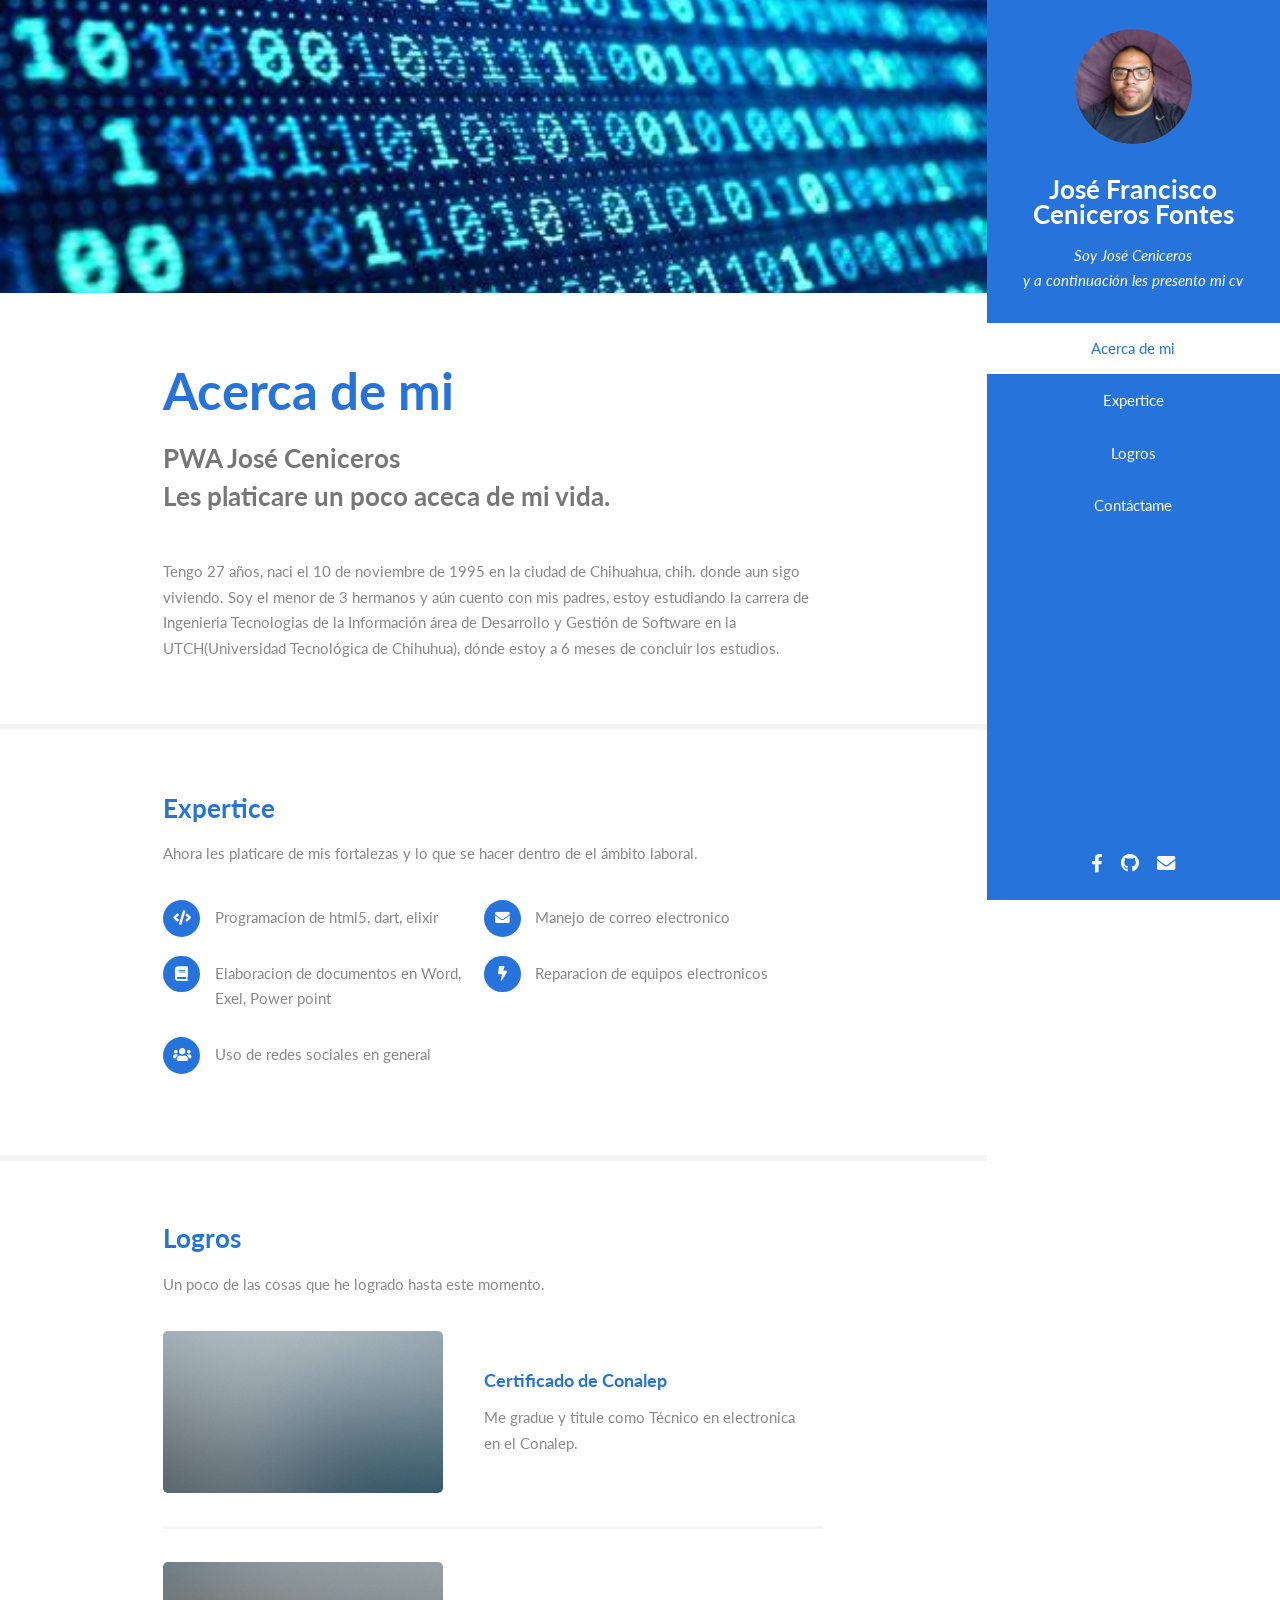
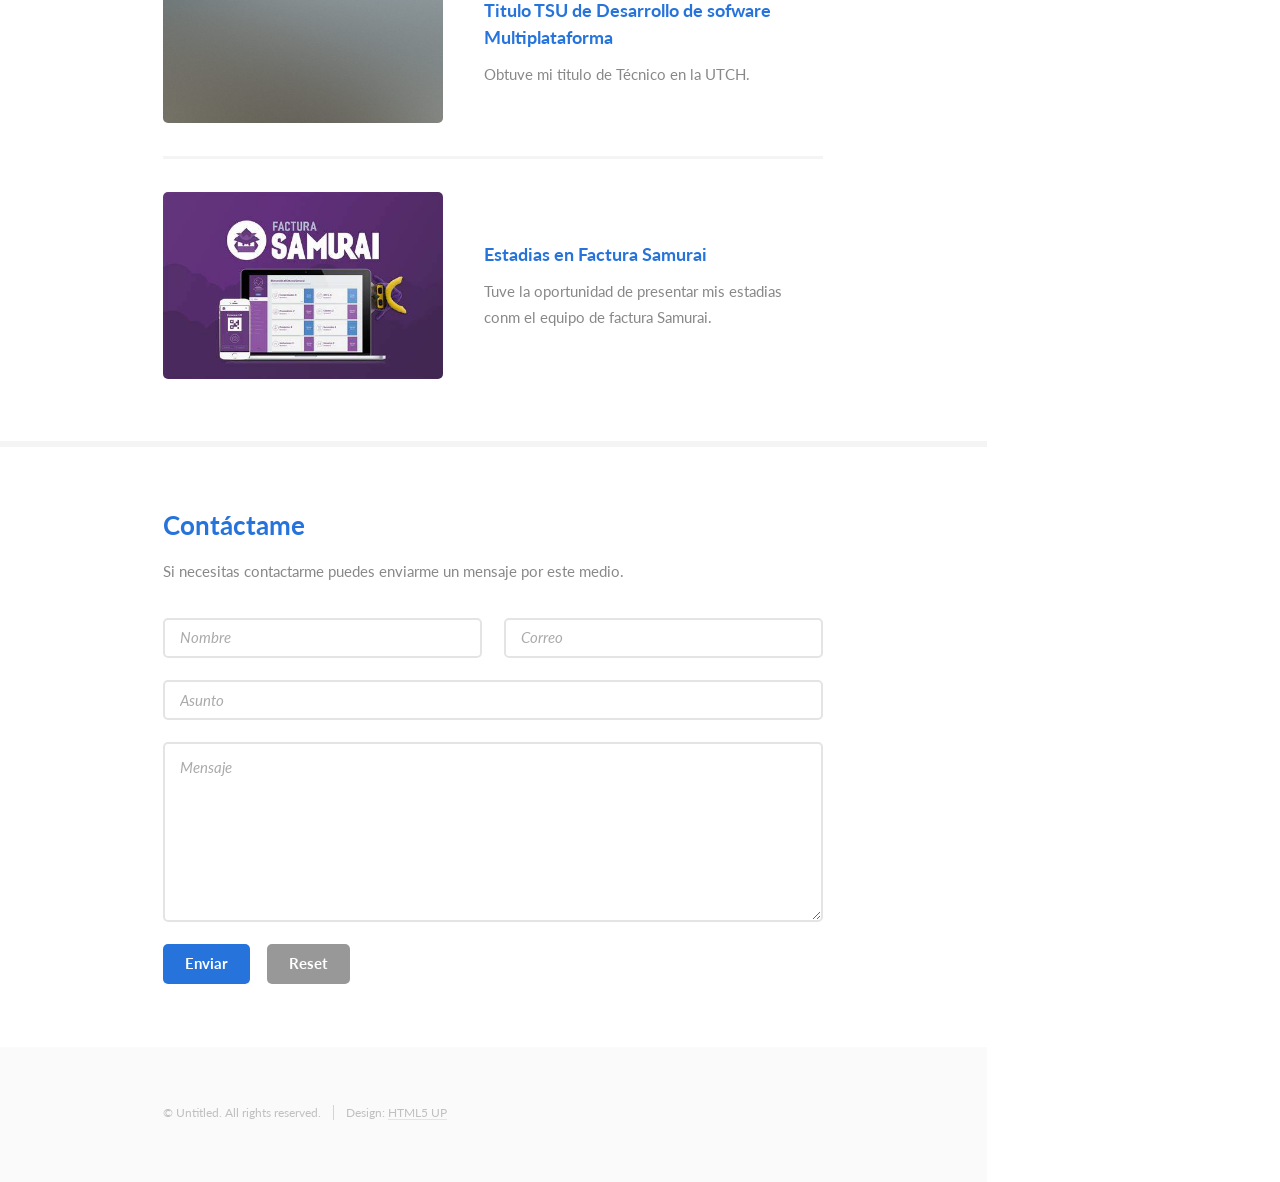
<file: index.html>
<!DOCTYPE html>
<html lang="en-MX">

<head>
    <!--Codificación de caracteres-->
    <meta charset="UTF-8">
    <meta http-equiv="X-UA-Compatible" content="IE=edge">
    <!--Viewport Responsive-->
    <meta name="viewport" content="width=device-width, initial-scale=1.0 maximum-scale=1.0">
    <!--Icono de la web-->
    <link rel="shortcut icon" type="image/png" href="img/icon-72x72.png">
    <!--Optimización para movil-->
    <meta name="MobileOptimized" content="width">
    <!--Para que sepa que es una PWA-->
    <meta name="HandheldFriendly" content="true" />
    <!--Configuración General PWA-->
    <link rel="manifest" href="manifest.json" />

    
	<meta charset="utf-8" />
	<meta name="viewport" content="width=device-width, initial-scale=1, user-scalable=no" />
	<link rel="stylesheet" href="assets/css/main.css" />
    <title>CV</title>
</head>

<body>
    <script src="main.js"></script>

    <body class="is-preload">

		<!-- Header -->
			<section id="header">
				<header>
					<span class="image avatar"><img src="images/avatar.jpeg" alt="" /></span>
					<h1 id="logo"><a href="#">José Francisco Ceniceros Fontes</a></h1>
					<p>Soy José Ceniceros<br />
					y a continuación les presento mi cv</p>
				</header>
				<nav id="nav">
					<ul>
						<li><a href="#one" class="active">Acerca de mi</a></li>
						<li><a href="#two">Expertice</a></li>
						<li><a href="#three">Logros</a></li>
						<li><a href="#four">Contáctame</a></li>
					</ul>
				</nav>
				<footer>
					<ul class="icons">
						<li><a href="https://www.facebook.com/pepe.ceniceros.9" class="icon brands fa-facebook-f"><span class="label">Facebook</span></a></li>
						<li><a href="https://github.com/PPSiX6" class="icon brands fa-github"><span class="label">Github</span></a></li>
						<li><a href="pepe.ceniceros@gmail.com" class="icon solid fa-envelope"><span class="label">Email</span></a></li>
					</ul>
				</footer>
			</section>

		<!-- Wrapper -->
			<div id="wrapper">

				<!-- Main -->
					<div id="main">

						<!-- One -->
							<section id="one">
								<div class="image main" data-position="center">
									<img src="images/banner.jpg" alt="" />
								</div>
								<div class="container">
									<header class="major">
										<h2>Acerca de mi</h2>
										<p>PWA José Ceniceros<br />
										Les platicare un poco aceca de mi vida.</p>
									</header>
									<p>Tengo 27 años, naci el 10 de noviembre de 1995 en la ciudad de Chihuahua, chih. donde aun sigo viviendo. 
                                    Soy el menor de 3 hermanos y aún cuento con mis padres, estoy estudiando la carrera de Ingenieria Tecnologias de la Información área de Desarrollo y Gestión de Software en la UTCH(Universidad Tecnológica de Chihuhua), dónde estoy a 6 meses de concluir los estudios.</p>
								</div>
							</section>

						<!-- Two -->
							<section id="two">
								<div class="container">
									<h3>Expertice</h3>
									<p>Ahora les platicare de mis fortalezas y lo que se hacer dentro de el ámbito laboral.</p>
									<ul class="feature-icons">
										<li class="icon solid fa-code">Programacion de html5, dart, elixir</li>
										<li class="icon solid fa-envelope">Manejo de correo electronico</li>
										<li class="icon solid fa-book">Elaboracion de documentos en Word, Exel, Power point</li>
										<li class="icon solid fa-bolt">Reparacion de equipos electronicos</li>
										<li class="icon solid fa-users">Uso de redes sociales en general</li>
									</ul>
								</div>
							</section>

						<!-- Three -->
							<section id="three">
								<div class="container">
									<h3>Logros</h3>
									<p>Un poco de las cosas que he logrado hasta este momento.</p>
									<div class="features">
										<article>
											<a href="#" class="image"><img src="images/pic01.jpg" alt="" /></a>
											<div class="inner">
												<h4>Certificado de Conalep</h4>
												<p>Me gradue y titule como Técnico en electronica en el Conalep.</p>
											</div>
										</article>
										<article>
											<a href="#" class="image"><img src="images/pic02.jpg" alt="" /></a>
											<div class="inner">
												<h4>Titulo TSU de Desarrollo de sofware Multiplataforma</h4>
												<p>Obtuve mi titulo de Técnico en la UTCH.</p>
											</div>
										</article>
										<article>
											<a href="#" class="image"><img src="images/pic03.jpg" alt="" /></a>
											<div class="inner">
												<h4>Estadias en Factura Samurai</h4>
												<p>Tuve la oportunidad de presentar mis estadias conm el equipo de factura Samurai.</p>
											</div>
										</article>
									</div>
								</div>
							</section>

						<!-- Four -->
							<section id="four">
								<div class="container">
									<h3>Contáctame</h3>
									<p>Si necesitas contactarme puedes enviarme un mensaje por este medio.</p>
									<form method="post" action="#">
										<div class="row gtr-uniform">
											<div class="col-6 col-12-xsmall"><input type="text" name="name" id="name" placeholder="Nombre" /></div>
											<div class="col-6 col-12-xsmall"><input type="email" name="email" id="email" placeholder="Correo" /></div>
											<div class="col-12"><input type="text" name="subject" id="subject" placeholder="Asunto" /></div>
											<div class="col-12"><textarea name="message" id="message" placeholder="Mensaje" rows="6"></textarea></div>
											<div class="col-12">
												<ul class="actions">
													<li><input type="submit" class="primary" value="Enviar" /></li>
													<li><input type="reset" value="Reset" /></li>
												</ul>
											</div>
										</div>
									</form>
								</div>
							</section>
                    </div>
                    <!-- Footer -->
					<section id="footer">
						<div class="container">
							<ul class="copyright">
								<li>&copy; Untitled. All rights reserved.</li><li>Design: <a href="http://html5up.net">HTML5 UP</a></li>
							</ul>
						</div>
					</section>

			</div>

		<!-- Scripts -->
			<script src="assets/js/jquery.min.js"></script>
			<script src="assets/js/jquery.scrollex.min.js"></script>
			<script src="assets/js/jquery.scrolly.min.js"></script>
			<script src="assets/js/browser.min.js"></script>
			<script src="assets/js/breakpoints.min.js"></script>
			<script src="assets/js/util.js"></script>
			<script src="assets/js/main.js"></script>



</body>

</html>
</file>
<file: assets/css/main.css>
@import url("fontawesome-all.min.css");
@import url("https://fonts.googleapis.com/css?family=Lato:400,400italic,700,700italic|Source+Code+Pro:400");

/*
	Read Only by HTML5 UP
	html5up.net | @ajlkn
	Free for personal and commercial use under the CCA 3.0 license (html5up.net/license)
*/

html, body, div, span, applet, object,
iframe, h1, h2, h3, h4, h5, h6, p, blockquote,
pre, a, abbr, acronym, address, big, cite,
code, del, dfn, em, img, ins, kbd, q, s, samp,
small, strike, strong, sub, sup, tt, var, b,
u, i, center, dl, dt, dd, ol, ul, li, fieldset,
form, label, legend, table, caption, tbody,
tfoot, thead, tr, th, td, article, aside,
canvas, details, embed, figure, figcaption,
footer, header, hgroup, menu, nav, output, ruby,
section, summary, time, mark, audio, video {
	margin: 0;
	padding: 0;
	border: 0;
	font-size: 100%;
	font: inherit;
	vertical-align: baseline;}

article, aside, details, figcaption, figure,
footer, header, hgroup, menu, nav, section {
	display: block;}

body {
	line-height: 1;
}

ol, ul {
	list-style: none;
}

blockquote, q {
	quotes: none;
}

	blockquote:before, blockquote:after, q:before, q:after {
		content: '';
		content: none;
	}

table {
	border-collapse: collapse;
	border-spacing: 0;
}

body {
	-webkit-text-size-adjust: none;
}

mark {
	background-color: transparent;
	color: inherit;
}

input::-moz-focus-inner {
	border: 0;
	padding: 0;
}

input, select, textarea {
	-moz-appearance: none;
	-webkit-appearance: none;
	-ms-appearance: none;
	appearance: none;
}

/* Basic */

	html {
		box-sizing: border-box;
	}

	*, *:before, *:after {
		box-sizing: inherit;
	}

	body {
		background: #ffffff;
	}

		body.is-preload *, body.is-preload *:before, body.is-preload *:after {
			-moz-animation: none !important;
			-webkit-animation: none !important;
			-ms-animation: none !important;
			animation: none !important;
			-moz-transition: none !important;
			-webkit-transition: none !important;
			-ms-transition: none !important;
			transition: none !important;
		}

	body, input, select, textarea {
		color: #888;
		font-family: "Lato", sans-serif;
		font-size: 16pt;
		font-weight: 400;
		line-height: 1.75em;
	}

	a {
		-moz-transition: color 0.2s ease-in-out, border-color 0.2s ease-in-out;
		-webkit-transition: color 0.2s ease-in-out, border-color 0.2s ease-in-out;
		-ms-transition: color 0.2s ease-in-out, border-color 0.2s ease-in-out;
		transition: color 0.2s ease-in-out, border-color 0.2s ease-in-out;
		border-bottom: solid 1px #e4e4e4;
		color: inherit;
		text-decoration: none;
	}

		a:hover {
			border-bottom-color: transparent;
			color: #2674db !important;
		}

	strong, b {
		color: #777;
		font-weight: 700;
	}

	em, i {
		font-style: italic;
	}

	p {
		margin: 0 0 2.25em 0;
	}

	h1, h2, h3, h4, h5, h6 {
		color: #2674db;
		font-weight: 700;
		line-height: 1em;
		margin: 0 0 0.5625em 0;
	}

		h1 a, h2 a, h3 a, h4 a, h5 a, h6 a {
			border: 0;
			color: inherit;
			text-decoration: none;
		}

	h2 {
		font-size: 2em;
		line-height: 1.5em;
	}

	h3 {
		font-size: 1.75em;
		line-height: 1.5em;
	}

	h4 {
		font-size: 1.25em;
		line-height: 1.5em;
	}

	h5 {
		font-size: 0.9em;
		line-height: 1.5em;
	}

	h6 {
		font-size: 0.7em;
		line-height: 1.5em;
	}

	sub {
		font-size: 0.8em;
		position: relative;
		top: 0.5em;
	}

	sup {
		font-size: 0.8em;
		position: relative;
		top: -0.5em;
	}

	hr {
		border: 0;
		border-bottom: solid 2px #f4f4f4;
		margin: 2.25em 0;
	}

		hr.major {
			margin: 3.375em 0;
		}

	blockquote {
		border-left: solid 8px #e4e4e4;
		font-style: italic;
		margin: 0 0 2.25em 0;
		padding: 0.5em 0 0.5em 2em;
	}

	code {
		background: #555;
		border-radius: 5px;
		color: #fff;
		font-family: "Source Code Pro", monospace;
		font-size: 0.9em;
		margin: 0 0.25em;
		padding: 0.25em 0.65em;
	}

	pre {
		font-family: "Source Code Pro", monospace;
		font-size: 0.9em;
		margin: 0 0 2.25em 0;
	}

		pre code {
			-webkit-overflow-scrolling: touch;
			display: block;
			line-height: 1.5em;
			overflow-x: auto;
			padding: 1em 1.5em;
		}

	.align-left {
		text-align: left;
	}

	.align-center {
		text-align: center;
	}

	.align-right {
		text-align: right;
	}

/* Row */

	.row {
		display: flex;
		flex-wrap: wrap;
		box-sizing: border-box;
		align-items: stretch;
	}

		.row > * {
			box-sizing: border-box;
		}

		.row.gtr-uniform > * > :last-child {
			margin-bottom: 0;
		}

		.row.aln-left {
			justify-content: flex-start;
		}

		.row.aln-center {
			justify-content: center;
		}

		.row.aln-right {
			justify-content: flex-end;
		}

		.row.aln-top {
			align-items: flex-start;
		}

		.row.aln-middle {
			align-items: center;
		}

		.row.aln-bottom {
			align-items: flex-end;
		}

		.row > .imp {
			order: -1;
		}

		.row > .col-1 {
			width: 8.33333%;
		}

		.row > .off-1 {
			margin-left: 8.33333%;
		}

		.row > .col-2 {
			width: 16.66667%;
		}

		.row > .off-2 {
			margin-left: 16.66667%;
		}

		.row > .col-3 {
			width: 25%;
		}

		.row > .off-3 {
			margin-left: 25%;
		}

		.row > .col-4 {
			width: 33.33333%;
		}

		.row > .off-4 {
			margin-left: 33.33333%;
		}

		.row > .col-5 {
			width: 41.66667%;
		}

		.row > .off-5 {
			margin-left: 41.66667%;
		}

		.row > .col-6 {
			width: 50%;
		}

		.row > .off-6 {
			margin-left: 50%;
		}

		.row > .col-7 {
			width: 58.33333%;
		}

		.row > .off-7 {
			margin-left: 58.33333%;
		}

		.row > .col-8 {
			width: 66.66667%;
		}

		.row > .off-8 {
			margin-left: 66.66667%;
		}

		.row > .col-9 {
			width: 75%;
		}

		.row > .off-9 {
			margin-left: 75%;
		}

		.row > .col-10 {
			width: 83.33333%;
		}

		.row > .off-10 {
			margin-left: 83.33333%;
		}

		.row > .col-11 {
			width: 91.66667%;
		}

		.row > .off-11 {
			margin-left: 91.66667%;
		}

		.row > .col-12 {
			width: 100%;
		}

		.row > .off-12 {
			margin-left: 100%;
		}

		.row.gtr-0 {
			margin-top: 0;
			margin-left: 0em;
		}

			.row.gtr-0 > * {
				padding: 0 0 0 0em;
			}

			.row.gtr-0.gtr-uniform {
				margin-top: 0em;
			}

				.row.gtr-0.gtr-uniform > * {
					padding-top: 0em;
				}

		.row.gtr-25 {
			margin-top: 0;
			margin-left: -0.5em;
		}

			.row.gtr-25 > * {
				padding: 0 0 0 0.5em;
			}

			.row.gtr-25.gtr-uniform {
				margin-top: -0.5em;
			}

				.row.gtr-25.gtr-uniform > * {
					padding-top: 0.5em;
				}

		.row.gtr-50 {
			margin-top: 0;
			margin-left: -1em;
		}

			.row.gtr-50 > * {
				padding: 0 0 0 1em;
			}

			.row.gtr-50.gtr-uniform {
				margin-top: -1em;
			}

				.row.gtr-50.gtr-uniform > * {
					padding-top: 1em;
				}

		.row {
			margin-top: 0;
			margin-left: -2em;
		}

			.row > * {
				padding: 0 0 0 2em;
			}

			.row.gtr-uniform {
				margin-top: -2em;
			}

				.row.gtr-uniform > * {
					padding-top: 2em;
				}

		.row.gtr-150 {
			margin-top: 0;
			margin-left: -3em;
		}

			.row.gtr-150 > * {
				padding: 0 0 0 3em;
			}

			.row.gtr-150.gtr-uniform {
				margin-top: -3em;
			}

				.row.gtr-150.gtr-uniform > * {
					padding-top: 3em;
				}

		.row.gtr-200 {
			margin-top: 0;
			margin-left: -4em;
		}

			.row.gtr-200 > * {
				padding: 0 0 0 4em;
			}

			.row.gtr-200.gtr-uniform {
				margin-top: -4em;
			}

				.row.gtr-200.gtr-uniform > * {
					padding-top: 4em;
				}

		@media screen and (max-width: 1680px) {

			.row {
				display: flex;
				flex-wrap: wrap;
				box-sizing: border-box;
				align-items: stretch;
			}

				.row > * {
					box-sizing: border-box;
				}

				.row.gtr-uniform > * > :last-child {
					margin-bottom: 0;
				}

				.row.aln-left {
					justify-content: flex-start;
				}

				.row.aln-center {
					justify-content: center;
				}

				.row.aln-right {
					justify-content: flex-end;
				}

				.row.aln-top {
					align-items: flex-start;
				}

				.row.aln-middle {
					align-items: center;
				}

				.row.aln-bottom {
					align-items: flex-end;
				}

				.row > .imp-xlarge {
					order: -1;
				}

				.row > .col-1-xlarge {
					width: 8.33333%;
				}

				.row > .off-1-xlarge {
					margin-left: 8.33333%;
				}

				.row > .col-2-xlarge {
					width: 16.66667%;
				}

				.row > .off-2-xlarge {
					margin-left: 16.66667%;
				}

				.row > .col-3-xlarge {
					width: 25%;
				}

				.row > .off-3-xlarge {
					margin-left: 25%;
				}

				.row > .col-4-xlarge {
					width: 33.33333%;
				}

				.row > .off-4-xlarge {
					margin-left: 33.33333%;
				}

				.row > .col-5-xlarge {
					width: 41.66667%;
				}

				.row > .off-5-xlarge {
					margin-left: 41.66667%;
				}

				.row > .col-6-xlarge {
					width: 50%;
				}

				.row > .off-6-xlarge {
					margin-left: 50%;
				}

				.row > .col-7-xlarge {
					width: 58.33333%;
				}

				.row > .off-7-xlarge {
					margin-left: 58.33333%;
				}

				.row > .col-8-xlarge {
					width: 66.66667%;
				}

				.row > .off-8-xlarge {
					margin-left: 66.66667%;
				}

				.row > .col-9-xlarge {
					width: 75%;
				}

				.row > .off-9-xlarge {
					margin-left: 75%;
				}

				.row > .col-10-xlarge {
					width: 83.33333%;
				}

				.row > .off-10-xlarge {
					margin-left: 83.33333%;
				}

				.row > .col-11-xlarge {
					width: 91.66667%;
				}

				.row > .off-11-xlarge {
					margin-left: 91.66667%;
				}

				.row > .col-12-xlarge {
					width: 100%;
				}

				.row > .off-12-xlarge {
					margin-left: 100%;
				}

				.row.gtr-0 {
					margin-top: 0;
					margin-left: 0em;
				}

					.row.gtr-0 > * {
						padding: 0 0 0 0em;
					}

					.row.gtr-0.gtr-uniform {
						margin-top: 0em;
					}

						.row.gtr-0.gtr-uniform > * {
							padding-top: 0em;
						}

				.row.gtr-25 {
					margin-top: 0;
					margin-left: -0.5em;
				}

					.row.gtr-25 > * {
						padding: 0 0 0 0.5em;
					}

					.row.gtr-25.gtr-uniform {
						margin-top: -0.5em;
					}

						.row.gtr-25.gtr-uniform > * {
							padding-top: 0.5em;
						}

				.row.gtr-50 {
					margin-top: 0;
					margin-left: -1em;
				}

					.row.gtr-50 > * {
						padding: 0 0 0 1em;
					}

					.row.gtr-50.gtr-uniform {
						margin-top: -1em;
					}

						.row.gtr-50.gtr-uniform > * {
							padding-top: 1em;
						}

				.row {
					margin-top: 0;
					margin-left: -2em;
				}

					.row > * {
						padding: 0 0 0 2em;
					}

					.row.gtr-uniform {
						margin-top: -2em;
					}

						.row.gtr-uniform > * {
							padding-top: 2em;
						}

				.row.gtr-150 {
					margin-top: 0;
					margin-left: -3em;
				}

					.row.gtr-150 > * {
						padding: 0 0 0 3em;
					}

					.row.gtr-150.gtr-uniform {
						margin-top: -3em;
					}

						.row.gtr-150.gtr-uniform > * {
							padding-top: 3em;
						}

				.row.gtr-200 {
					margin-top: 0;
					margin-left: -4em;
				}

					.row.gtr-200 > * {
						padding: 0 0 0 4em;
					}

					.row.gtr-200.gtr-uniform {
						margin-top: -4em;
					}

						.row.gtr-200.gtr-uniform > * {
							padding-top: 4em;
						}

		}

		@media screen and (max-width: 1280px) {

			.row {
				display: flex;
				flex-wrap: wrap;
				box-sizing: border-box;
				align-items: stretch;
			}

				.row > * {
					box-sizing: border-box;
				}

				.row.gtr-uniform > * > :last-child {
					margin-bottom: 0;
				}

				.row.aln-left {
					justify-content: flex-start;
				}

				.row.aln-center {
					justify-content: center;
				}

				.row.aln-right {
					justify-content: flex-end;
				}

				.row.aln-top {
					align-items: flex-start;
				}

				.row.aln-middle {
					align-items: center;
				}

				.row.aln-bottom {
					align-items: flex-end;
				}

				.row > .imp-large {
					order: -1;
				}

				.row > .col-1-large {
					width: 8.33333%;
				}

				.row > .off-1-large {
					margin-left: 8.33333%;
				}

				.row > .col-2-large {
					width: 16.66667%;
				}

				.row > .off-2-large {
					margin-left: 16.66667%;
				}

				.row > .col-3-large {
					width: 25%;
				}

				.row > .off-3-large {
					margin-left: 25%;
				}

				.row > .col-4-large {
					width: 33.33333%;
				}

				.row > .off-4-large {
					margin-left: 33.33333%;
				}

				.row > .col-5-large {
					width: 41.66667%;
				}

				.row > .off-5-large {
					margin-left: 41.66667%;
				}

				.row > .col-6-large {
					width: 50%;
				}

				.row > .off-6-large {
					margin-left: 50%;
				}

				.row > .col-7-large {
					width: 58.33333%;
				}

				.row > .off-7-large {
					margin-left: 58.33333%;
				}

				.row > .col-8-large {
					width: 66.66667%;
				}

				.row > .off-8-large {
					margin-left: 66.66667%;
				}

				.row > .col-9-large {
					width: 75%;
				}

				.row > .off-9-large {
					margin-left: 75%;
				}

				.row > .col-10-large {
					width: 83.33333%;
				}

				.row > .off-10-large {
					margin-left: 83.33333%;
				}

				.row > .col-11-large {
					width: 91.66667%;
				}

				.row > .off-11-large {
					margin-left: 91.66667%;
				}

				.row > .col-12-large {
					width: 100%;
				}

				.row > .off-12-large {
					margin-left: 100%;
				}

				.row.gtr-0 {
					margin-top: 0;
					margin-left: 0em;
				}

					.row.gtr-0 > * {
						padding: 0 0 0 0em;
					}

					.row.gtr-0.gtr-uniform {
						margin-top: 0em;
					}

						.row.gtr-0.gtr-uniform > * {
							padding-top: 0em;
						}

				.row.gtr-25 {
					margin-top: 0;
					margin-left: -0.375em;
				}

					.row.gtr-25 > * {
						padding: 0 0 0 0.375em;
					}

					.row.gtr-25.gtr-uniform {
						margin-top: -0.375em;
					}

						.row.gtr-25.gtr-uniform > * {
							padding-top: 0.375em;
						}

				.row.gtr-50 {
					margin-top: 0;
					margin-left: -0.75em;
				}

					.row.gtr-50 > * {
						padding: 0 0 0 0.75em;
					}

					.row.gtr-50.gtr-uniform {
						margin-top: -0.75em;
					}

						.row.gtr-50.gtr-uniform > * {
							padding-top: 0.75em;
						}

				.row {
					margin-top: 0;
					margin-left: -1.5em;
				}

					.row > * {
						padding: 0 0 0 1.5em;
					}

					.row.gtr-uniform {
						margin-top: -1.5em;
					}

						.row.gtr-uniform > * {
							padding-top: 1.5em;
						}

				.row.gtr-150 {
					margin-top: 0;
					margin-left: -2.25em;
				}

					.row.gtr-150 > * {
						padding: 0 0 0 2.25em;
					}

					.row.gtr-150.gtr-uniform {
						margin-top: -2.25em;
					}

						.row.gtr-150.gtr-uniform > * {
							padding-top: 2.25em;
						}

				.row.gtr-200 {
					margin-top: 0;
					margin-left: -3em;
				}

					.row.gtr-200 > * {
						padding: 0 0 0 3em;
					}

					.row.gtr-200.gtr-uniform {
						margin-top: -3em;
					}

						.row.gtr-200.gtr-uniform > * {
							padding-top: 3em;
						}

		}

		@media screen and (max-width: 1024px) {

			.row {
				display: flex;
				flex-wrap: wrap;
				box-sizing: border-box;
				align-items: stretch;
			}

				.row > * {
					box-sizing: border-box;
				}

				.row.gtr-uniform > * > :last-child {
					margin-bottom: 0;
				}

				.row.aln-left {
					justify-content: flex-start;
				}

				.row.aln-center {
					justify-content: center;
				}

				.row.aln-right {
					justify-content: flex-end;
				}

				.row.aln-top {
					align-items: flex-start;
				}

				.row.aln-middle {
					align-items: center;
				}

				.row.aln-bottom {
					align-items: flex-end;
				}

				.row > .imp-medium {
					order: -1;
				}

				.row > .col-1-medium {
					width: 8.33333%;
				}

				.row > .off-1-medium {
					margin-left: 8.33333%;
				}

				.row > .col-2-medium {
					width: 16.66667%;
				}

				.row > .off-2-medium {
					margin-left: 16.66667%;
				}

				.row > .col-3-medium {
					width: 25%;
				}

				.row > .off-3-medium {
					margin-left: 25%;
				}

				.row > .col-4-medium {
					width: 33.33333%;
				}

				.row > .off-4-medium {
					margin-left: 33.33333%;
				}

				.row > .col-5-medium {
					width: 41.66667%;
				}

				.row > .off-5-medium {
					margin-left: 41.66667%;
				}

				.row > .col-6-medium {
					width: 50%;
				}

				.row > .off-6-medium {
					margin-left: 50%;
				}

				.row > .col-7-medium {
					width: 58.33333%;
				}

				.row > .off-7-medium {
					margin-left: 58.33333%;
				}

				.row > .col-8-medium {
					width: 66.66667%;
				}

				.row > .off-8-medium {
					margin-left: 66.66667%;
				}

				.row > .col-9-medium {
					width: 75%;
				}

				.row > .off-9-medium {
					margin-left: 75%;
				}

				.row > .col-10-medium {
					width: 83.33333%;
				}

				.row > .off-10-medium {
					margin-left: 83.33333%;
				}

				.row > .col-11-medium {
					width: 91.66667%;
				}

				.row > .off-11-medium {
					margin-left: 91.66667%;
				}

				.row > .col-12-medium {
					width: 100%;
				}

				.row > .off-12-medium {
					margin-left: 100%;
				}

				.row.gtr-0 {
					margin-top: 0;
					margin-left: 0em;
				}

					.row.gtr-0 > * {
						padding: 0 0 0 0em;
					}

					.row.gtr-0.gtr-uniform {
						margin-top: 0em;
					}

						.row.gtr-0.gtr-uniform > * {
							padding-top: 0em;
						}

				.row.gtr-25 {
					margin-top: 0;
					margin-left: -0.375em;
				}

					.row.gtr-25 > * {
						padding: 0 0 0 0.375em;
					}

					.row.gtr-25.gtr-uniform {
						margin-top: -0.375em;
					}

						.row.gtr-25.gtr-uniform > * {
							padding-top: 0.375em;
						}

				.row.gtr-50 {
					margin-top: 0;
					margin-left: -0.75em;
				}

					.row.gtr-50 > * {
						padding: 0 0 0 0.75em;
					}

					.row.gtr-50.gtr-uniform {
						margin-top: -0.75em;
					}

						.row.gtr-50.gtr-uniform > * {
							padding-top: 0.75em;
						}

				.row {
					margin-top: 0;
					margin-left: -1.5em;
				}

					.row > * {
						padding: 0 0 0 1.5em;
					}

					.row.gtr-uniform {
						margin-top: -1.5em;
					}

						.row.gtr-uniform > * {
							padding-top: 1.5em;
						}

				.row.gtr-150 {
					margin-top: 0;
					margin-left: -2.25em;
				}

					.row.gtr-150 > * {
						padding: 0 0 0 2.25em;
					}

					.row.gtr-150.gtr-uniform {
						margin-top: -2.25em;
					}

						.row.gtr-150.gtr-uniform > * {
							padding-top: 2.25em;
						}

				.row.gtr-200 {
					margin-top: 0;
					margin-left: -3em;
				}

					.row.gtr-200 > * {
						padding: 0 0 0 3em;
					}

					.row.gtr-200.gtr-uniform {
						margin-top: -3em;
					}

						.row.gtr-200.gtr-uniform > * {
							padding-top: 3em;
						}

		}

		@media screen and (max-width: 736px) {

			.row {
				display: flex;
				flex-wrap: wrap;
				box-sizing: border-box;
				align-items: stretch;
			}

				.row > * {
					box-sizing: border-box;
				}

				.row.gtr-uniform > * > :last-child {
					margin-bottom: 0;
				}

				.row.aln-left {
					justify-content: flex-start;
				}

				.row.aln-center {
					justify-content: center;
				}

				.row.aln-right {
					justify-content: flex-end;
				}

				.row.aln-top {
					align-items: flex-start;
				}

				.row.aln-middle {
					align-items: center;
				}

				.row.aln-bottom {
					align-items: flex-end;
				}

				.row > .imp-small {
					order: -1;
				}

				.row > .col-1-small {
					width: 8.33333%;
				}

				.row > .off-1-small {
					margin-left: 8.33333%;
				}

				.row > .col-2-small {
					width: 16.66667%;
				}

				.row > .off-2-small {
					margin-left: 16.66667%;
				}

				.row > .col-3-small {
					width: 25%;
				}

				.row > .off-3-small {
					margin-left: 25%;
				}

				.row > .col-4-small {
					width: 33.33333%;
				}

				.row > .off-4-small {
					margin-left: 33.33333%;
				}

				.row > .col-5-small {
					width: 41.66667%;
				}

				.row > .off-5-small {
					margin-left: 41.66667%;
				}

				.row > .col-6-small {
					width: 50%;
				}

				.row > .off-6-small {
					margin-left: 50%;
				}

				.row > .col-7-small {
					width: 58.33333%;
				}

				.row > .off-7-small {
					margin-left: 58.33333%;
				}

				.row > .col-8-small {
					width: 66.66667%;
				}

				.row > .off-8-small {
					margin-left: 66.66667%;
				}

				.row > .col-9-small {
					width: 75%;
				}

				.row > .off-9-small {
					margin-left: 75%;
				}

				.row > .col-10-small {
					width: 83.33333%;
				}

				.row > .off-10-small {
					margin-left: 83.33333%;
				}

				.row > .col-11-small {
					width: 91.66667%;
				}

				.row > .off-11-small {
					margin-left: 91.66667%;
				}

				.row > .col-12-small {
					width: 100%;
				}

				.row > .off-12-small {
					margin-left: 100%;
				}

				.row.gtr-0 {
					margin-top: 0;
					margin-left: 0em;
				}

					.row.gtr-0 > * {
						padding: 0 0 0 0em;
					}

					.row.gtr-0.gtr-uniform {
						margin-top: 0em;
					}

						.row.gtr-0.gtr-uniform > * {
							padding-top: 0em;
						}

				.row.gtr-25 {
					margin-top: 0;
					margin-left: -0.3125em;
				}

					.row.gtr-25 > * {
						padding: 0 0 0 0.3125em;
					}

					.row.gtr-25.gtr-uniform {
						margin-top: -0.3125em;
					}

						.row.gtr-25.gtr-uniform > * {
							padding-top: 0.3125em;
						}

				.row.gtr-50 {
					margin-top: 0;
					margin-left: -0.625em;
				}

					.row.gtr-50 > * {
						padding: 0 0 0 0.625em;
					}

					.row.gtr-50.gtr-uniform {
						margin-top: -0.625em;
					}

						.row.gtr-50.gtr-uniform > * {
							padding-top: 0.625em;
						}

				.row {
					margin-top: 0;
					margin-left: -1.25em;
				}

					.row > * {
						padding: 0 0 0 1.25em;
					}

					.row.gtr-uniform {
						margin-top: -1.25em;
					}

						.row.gtr-uniform > * {
							padding-top: 1.25em;
						}

				.row.gtr-150 {
					margin-top: 0;
					margin-left: -1.875em;
				}

					.row.gtr-150 > * {
						padding: 0 0 0 1.875em;
					}

					.row.gtr-150.gtr-uniform {
						margin-top: -1.875em;
					}

						.row.gtr-150.gtr-uniform > * {
							padding-top: 1.875em;
						}

				.row.gtr-200 {
					margin-top: 0;
					margin-left: -2.5em;
				}

					.row.gtr-200 > * {
						padding: 0 0 0 2.5em;
					}

					.row.gtr-200.gtr-uniform {
						margin-top: -2.5em;
					}

						.row.gtr-200.gtr-uniform > * {
							padding-top: 2.5em;
						}

		}

		@media screen and (max-width: 480px) {

			.row {
				display: flex;
				flex-wrap: wrap;
				box-sizing: border-box;
				align-items: stretch;
			}

				.row > * {
					box-sizing: border-box;
				}

				.row.gtr-uniform > * > :last-child {
					margin-bottom: 0;
				}

				.row.aln-left {
					justify-content: flex-start;
				}

				.row.aln-center {
					justify-content: center;
				}

				.row.aln-right {
					justify-content: flex-end;
				}

				.row.aln-top {
					align-items: flex-start;
				}

				.row.aln-middle {
					align-items: center;
				}

				.row.aln-bottom {
					align-items: flex-end;
				}

				.row > .imp-xsmall {
					order: -1;
				}

				.row > .col-1-xsmall {
					width: 8.33333%;
				}

				.row > .off-1-xsmall {
					margin-left: 8.33333%;
				}

				.row > .col-2-xsmall {
					width: 16.66667%;
				}

				.row > .off-2-xsmall {
					margin-left: 16.66667%;
				}

				.row > .col-3-xsmall {
					width: 25%;
				}

				.row > .off-3-xsmall {
					margin-left: 25%;
				}

				.row > .col-4-xsmall {
					width: 33.33333%;
				}

				.row > .off-4-xsmall {
					margin-left: 33.33333%;
				}

				.row > .col-5-xsmall {
					width: 41.66667%;
				}

				.row > .off-5-xsmall {
					margin-left: 41.66667%;
				}

				.row > .col-6-xsmall {
					width: 50%;
				}

				.row > .off-6-xsmall {
					margin-left: 50%;
				}

				.row > .col-7-xsmall {
					width: 58.33333%;
				}

				.row > .off-7-xsmall {
					margin-left: 58.33333%;
				}

				.row > .col-8-xsmall {
					width: 66.66667%;
				}

				.row > .off-8-xsmall {
					margin-left: 66.66667%;
				}

				.row > .col-9-xsmall {
					width: 75%;
				}

				.row > .off-9-xsmall {
					margin-left: 75%;
				}

				.row > .col-10-xsmall {
					width: 83.33333%;
				}

				.row > .off-10-xsmall {
					margin-left: 83.33333%;
				}

				.row > .col-11-xsmall {
					width: 91.66667%;
				}

				.row > .off-11-xsmall {
					margin-left: 91.66667%;
				}

				.row > .col-12-xsmall {
					width: 100%;
				}

				.row > .off-12-xsmall {
					margin-left: 100%;
				}

				.row.gtr-0 {
					margin-top: 0;
					margin-left: 0em;
				}

					.row.gtr-0 > * {
						padding: 0 0 0 0em;
					}

					.row.gtr-0.gtr-uniform {
						margin-top: 0em;
					}

						.row.gtr-0.gtr-uniform > * {
							padding-top: 0em;
						}

				.row.gtr-25 {
					margin-top: 0;
					margin-left: -0.3125em;
				}

					.row.gtr-25 > * {
						padding: 0 0 0 0.3125em;
					}

					.row.gtr-25.gtr-uniform {
						margin-top: -0.3125em;
					}

						.row.gtr-25.gtr-uniform > * {
							padding-top: 0.3125em;
						}

				.row.gtr-50 {
					margin-top: 0;
					margin-left: -0.625em;
				}

					.row.gtr-50 > * {
						padding: 0 0 0 0.625em;
					}

					.row.gtr-50.gtr-uniform {
						margin-top: -0.625em;
					}

						.row.gtr-50.gtr-uniform > * {
							padding-top: 0.625em;
						}

				.row {
					margin-top: 0;
					margin-left: -1.25em;
				}

					.row > * {
						padding: 0 0 0 1.25em;
					}

					.row.gtr-uniform {
						margin-top: -1.25em;
					}

						.row.gtr-uniform > * {
							padding-top: 1.25em;
						}

				.row.gtr-150 {
					margin-top: 0;
					margin-left: -1.875em;
				}

					.row.gtr-150 > * {
						padding: 0 0 0 1.875em;
					}

					.row.gtr-150.gtr-uniform {
						margin-top: -1.875em;
					}

						.row.gtr-150.gtr-uniform > * {
							padding-top: 1.875em;
						}

				.row.gtr-200 {
					margin-top: 0;
					margin-left: -2.5em;
				}

					.row.gtr-200 > * {
						padding: 0 0 0 2.5em;
					}

					.row.gtr-200.gtr-uniform {
						margin-top: -2.5em;
					}

						.row.gtr-200.gtr-uniform > * {
							padding-top: 2.5em;
						}

		}

/* Container */

	.container {
		margin: 0 auto;
		max-width: calc(100% - 4.5em);
		width: 45em;
	}

		.container.xsmall {
			width: 11.25em;
		}

		.container.small {
			width: 22.5em;
		}

		.container.medium {
			width: 33.75em;
		}

		.container.large {
			width: 56.25em;
		}

		.container.xlarge {
			width: 67.5em;
		}

		.container.max {
			width: 100%;
		}

		@media screen and (max-width: 1024px) {

			.container {
				width: 100% !important;
			}

		}

		@media screen and (max-width: 480px) {

			.container {
				max-width: calc(100% - 3.375em);
			}

		}

/* Section/Article */

	section.special, article.special {
		text-align: center;
	}

	header p {
		color: #aaa;
		position: relative;
		margin: 0 0 1.6875em 0;
	}

	header h2 + p {
		font-size: 1.25em;
		margin-top: -0.5em;
		line-height: 1.5em;
	}

	header h3 + p {
		font-size: 1.1em;
		margin-top: -0.35em;
		line-height: 1.5em;
	}

	header h4 + p,
	header h5 + p,
	header h6 + p {
		font-size: 0.9em;
		margin-top: -0.25em;
		line-height: 1.5em;
	}

	header.major h2 {
		color: #2674db;
		font-size: 3.5em;
	}

		header.major h2 + p {
			color: #777;
			font-size: 1.75em;
			font-weight: 700;
			margin-top: -0.75em;
		}

/* Form */

	form {
		margin: 0 0 2.25em 0;
	}

	label {
		color: #777;
		display: block;
		font-size: 0.9em;
		font-weight: 700;
		margin: 0 0 1.125em 0;
	}

	input::-moz-focus-inner {
		border: 0;
		padding: 0;
	}

	input[type="text"],
	input[type="password"],
	input[type="email"],
	select,
	textarea {
		-moz-appearance: none;
		-webkit-appearance: none;
		-ms-appearance: none;
		appearance: none;
		border-radius: 5px;
		border: none;
		border: solid 2px #e4e4e4;
		color: inherit;
		display: block;
		outline: 0;
		padding: 0 1em;
		text-decoration: none;
		width: 100%;
	}

		input[type="text"]:invalid,
		input[type="password"]:invalid,
		input[type="email"]:invalid,
		select:invalid,
		textarea:invalid {
			box-shadow: none;
		}

		input[type="text"]:focus,
		input[type="password"]:focus,
		input[type="email"]:focus,
		select:focus,
		textarea:focus {
			border-color: #2674db;
		}

	select {
		background-image: url("data:image/svg+xml;charset=utf8,%3Csvg xmlns='http://www.w3.org/2000/svg' width='40' height='40' preserveAspectRatio='none' viewBox='0 0 40 40'%3E%3Cpath d='M9.4,12.3l10.4,10.4l10.4-10.4c0.2-0.2,0.5-0.4,0.9-0.4c0.3,0,0.6,0.1,0.9,0.4l3.3,3.3c0.2,0.2,0.4,0.5,0.4,0.9 c0,0.4-0.1,0.6-0.4,0.9L20.7,31.9c-0.2,0.2-0.5,0.4-0.9,0.4c-0.3,0-0.6-0.1-0.9-0.4L4.3,17.3c-0.2-0.2-0.4-0.5-0.4-0.9 c0-0.4,0.1-0.6,0.4-0.9l3.3-3.3c0.2-0.2,0.5-0.4,0.9-0.4S9.1,12.1,9.4,12.3z' fill='%23e4e4e4' /%3E%3C/svg%3E");
		background-size: 1.25em;
		background-repeat: no-repeat;
		background-position: calc(100% - 1em) center;
		height: 2.75em;
		padding-right: 2.75em;
		text-overflow: ellipsis;
	}

		select option {
			color: #777;
			background: #fff;
		}

		select:focus::-ms-value {
			background-color: transparent;
		}

		select::-ms-expand {
			display: none;
		}

	input[type="text"],
	input[type="password"],
	input[type="email"],
	select {
		height: 2.75em;
	}

	textarea {
		padding: 0.75em 1em;
	}

	input[type="checkbox"],
	input[type="radio"] {
		-moz-appearance: none;
		-webkit-appearance: none;
		-ms-appearance: none;
		appearance: none;
		display: block;
		float: left;
		margin-right: -2em;
		opacity: 0;
		width: 1em;
		z-index: -1;
	}

		input[type="checkbox"] + label,
		input[type="radio"] + label {
			text-decoration: none;
			color: #888;
			cursor: pointer;
			display: inline-block;
			font-size: 1em;
			font-weight: 400;
			padding-left: 2.4em;
			padding-right: 0.75em;
			position: relative;
		}

			input[type="checkbox"] + label:before,
			input[type="radio"] + label:before {
				-moz-osx-font-smoothing: grayscale;
				-webkit-font-smoothing: antialiased;
				display: inline-block;
				font-style: normal;
				font-variant: normal;
				text-rendering: auto;
				line-height: 1;
				text-transform: none !important;
				font-family: 'Font Awesome 5 Free';
				font-weight: 900;
			}

			input[type="checkbox"] + label:before,
			input[type="radio"] + label:before {
				background: #fafafa;
				border-radius: 5px;
				border: solid 2px #e4e4e4;
				content: '';
				display: inline-block;
				font-size: 0.8em;
				height: 2.0625em;
				left: 0;
				line-height: 2.0625em;
				position: absolute;
				text-align: center;
				top: 0;
				width: 2.0625em;
			}

		input[type="checkbox"]:checked + label:before,
		input[type="radio"]:checked + label:before {
			background: #989898;
			border-color: #989898;
			color: #ffffff;
			content: '\f00c';
		}

		input[type="checkbox"]:focus + label:before,
		input[type="radio"]:focus + label:before {
			border-color: #2674db;
		}

	input[type="checkbox"] + label:before {
		border-radius: 5px;
	}

	input[type="radio"] + label:before {
		border-radius: 100%;
	}

	::-webkit-input-placeholder {
		color: #aaa !important;
		font-style: italic;
		opacity: 1.0;
	}

	:-moz-placeholder {
		color: #aaa !important;
		font-style: italic;
		opacity: 1.0;
	}

	::-moz-placeholder {
		color: #aaa !important;
		font-style: italic;
		opacity: 1.0;
	}

	:-ms-input-placeholder {
		color: #aaa !important;
		font-style: italic;
		opacity: 1.0;
	}

/* Box */

	.box {
		border-radius: 5px;
		border: solid 2px #e4e4e4;
		margin-bottom: 2.25em;
		padding: 1.5em;
	}

		.box > :last-child,
		.box > :last-child > :last-child,
		.box > :last-child > :last-child > :last-child {
			margin-bottom: 0;
		}

		.box.alt {
			border: 0;
			border-radius: 0;
			padding: 0;
		}

/* Icon */

	.icon {
		text-decoration: none;
		border-bottom: none;
		position: relative;
	}

		.icon:before {
			-moz-osx-font-smoothing: grayscale;
			-webkit-font-smoothing: antialiased;
			display: inline-block;
			font-style: normal;
			font-variant: normal;
			text-rendering: auto;
			line-height: 1;
			text-transform: none !important;
			font-family: 'Font Awesome 5 Free';
			font-weight: 400;
		}

		.icon > .label {
			display: none;
		}

		.icon:before {
			line-height: inherit;
		}

		.icon.solid:before {
			font-weight: 900;
		}

		.icon.brands:before {
			font-family: 'Font Awesome 5 Brands';
		}

/* Image */

	.image {
		border-radius: 5px;
		border: 0;
		display: inline-block;
		position: relative;
	}

		.image[data-position] img {
			-moz-object-fit: cover;
			-webkit-object-fit: cover;
			-ms-object-fit: cover;
			object-fit: cover;
			display: block;
			position: absolute;
			top: 0;
			left: 0;
			width: 100%;
			height: 100%;
		}

		.image[data-position="top left"] img {
			-moz-object-position: top left;
			-webkit-object-position: top left;
			-ms-object-position: top left;
			object-position: top left;
		}

		.image[data-position="top"] img {
			-moz-object-position: top;
			-webkit-object-position: top;
			-ms-object-position: top;
			object-position: top;
		}

		.image[data-position="top right"] img {
			-moz-object-position: top right;
			-webkit-object-position: top right;
			-ms-object-position: top right;
			object-position: top right;
		}

		.image[data-position="right"] img {
			-moz-object-position: right;
			-webkit-object-position: right;
			-ms-object-position: right;
			object-position: right;
		}

		.image[data-position="bottom right"] img {
			-moz-object-position: bottom right;
			-webkit-object-position: bottom right;
			-ms-object-position: bottom right;
			object-position: bottom right;
		}

		.image[data-position="bottom"] img {
			-moz-object-position: bottom;
			-webkit-object-position: bottom;
			-ms-object-position: bottom;
			object-position: bottom;
		}

		.image[data-position="bottom left"] img {
			-moz-object-position: bottom left;
			-webkit-object-position: bottom left;
			-ms-object-position: bottom left;
			object-position: bottom left;
		}

		.image[data-position="left"] img {
			-moz-object-position: left;
			-webkit-object-position: left;
			-ms-object-position: left;
			object-position: left;
		}

		.image[data-position="center"] img {
			-moz-object-position: center;
			-webkit-object-position: center;
			-ms-object-position: center;
			object-position: center;
		}

		.image[data-position="25% 25%"] img {
			-moz-object-position: 25% 25%;
			-webkit-object-position: 25% 25%;
			-ms-object-position: 25% 25%;
			object-position: 25% 25%;
		}

		.image[data-position="75% 25%"] img {
			-moz-object-position: 75% 25%;
			-webkit-object-position: 75% 25%;
			-ms-object-position: 75% 25%;
			object-position: 75% 25%;
		}

		.image[data-position="75% 75%"] img {
			-moz-object-position: 75% 75%;
			-webkit-object-position: 75% 75%;
			-ms-object-position: 75% 75%;
			object-position: 75% 75%;
		}

		.image[data-position="25% 75%"] img {
			-moz-object-position: 25% 75%;
			-webkit-object-position: 25% 75%;
			-ms-object-position: 25% 75%;
			object-position: 25% 75%;
		}

		.image img {
			border-radius: 5px;
			display: block;
		}

		.image.left {
			float: left;
			margin: 0 2.5em 2em 0;
			top: 0.25em;
		}

		.image.right {
			float: right;
			margin: 0 0 2em 2.5em;
			top: 0.25em;
		}

		.image.fit {
			display: block;
			margin: 0 0 2.25em 0;
			width: 100%;
		}

			.image.fit img {
				display: block;
				width: 100%;
			}

		.image.avatar {
			border-radius: 100%;
			overflow: hidden;
		}

			.image.avatar img {
				border-radius: 100%;
				display: block;
				width: 100%;
			}

		.image.main {
			display: block;
			height: 20em;
			border-radius: 0;
		}

			.image.main img {
				border-radius: 0;
			}

/* List */

	ol {
		list-style: decimal;
		margin: 0 0 2.25em 0;
		padding-left: 1.25em;
	}

		ol li {
			padding-left: 0.25em;
		}

	ul {
		list-style: disc;
		margin: 0 0 2.25em 0;
		padding-left: 1em;
	}

		ul li {
			padding-left: 0.5em;
		}

		ul.alt {
			list-style: none;
			padding-left: 0;
		}

			ul.alt li {
				border-top: solid 2px #f4f4f4;
				padding: 0.5em 0;
			}

				ul.alt li:first-child {
					border-top: 0;
					padding-top: 0;
				}

	dl {
		margin: 0 0 2.25em 0;
	}

/* Actions */

	ul.actions {
		display: -moz-flex;
		display: -webkit-flex;
		display: -ms-flex;
		display: flex;
		cursor: default;
		list-style: none;
		margin-left: -1.125em;
		padding-left: 0;
	}

		ul.actions li {
			padding: 0 0 0 1.125em;
			vertical-align: middle;
		}

		ul.actions.special {
			-moz-justify-content: center;
			-webkit-justify-content: center;
			-ms-justify-content: center;
			justify-content: center;
			width: 100%;
			margin-left: 0;
		}

			ul.actions.special li:first-child {
				padding-left: 0;
			}

		ul.actions.stacked {
			-moz-flex-direction: column;
			-webkit-flex-direction: column;
			-ms-flex-direction: column;
			flex-direction: column;
			margin-left: 0;
		}

			ul.actions.stacked li {
				padding: 1.125em 0 0 0;
			}

				ul.actions.stacked li:first-child {
					padding-top: 0;
				}

		ul.actions.fit {
			width: calc(100% + 1.125em);
		}

			ul.actions.fit li {
				-moz-flex-grow: 1;
				-webkit-flex-grow: 1;
				-ms-flex-grow: 1;
				flex-grow: 1;
				-moz-flex-shrink: 1;
				-webkit-flex-shrink: 1;
				-ms-flex-shrink: 1;
				flex-shrink: 1;
				width: 100%;
			}

				ul.actions.fit li > * {
					width: 100%;
				}

			ul.actions.fit.stacked {
				width: 100%;
			}

		@media screen and (max-width: 480px) {

			ul.actions:not(.fixed) {
				-moz-flex-direction: column;
				-webkit-flex-direction: column;
				-ms-flex-direction: column;
				flex-direction: column;
				margin-left: 0;
				width: 100% !important;
			}

				ul.actions:not(.fixed) li {
					-moz-flex-grow: 1;
					-webkit-flex-grow: 1;
					-ms-flex-grow: 1;
					flex-grow: 1;
					-moz-flex-shrink: 1;
					-webkit-flex-shrink: 1;
					-ms-flex-shrink: 1;
					flex-shrink: 1;
					padding: 1.125em 0 0 0;
					text-align: center;
					width: 100%;
				}

					ul.actions:not(.fixed) li > * {
						width: 100%;
					}

					ul.actions:not(.fixed) li:first-child {
						padding-top: 0;
					}

					ul.actions:not(.fixed) li input[type="submit"],
					ul.actions:not(.fixed) li input[type="reset"],
					ul.actions:not(.fixed) li input[type="button"],
					ul.actions:not(.fixed) li button,
					ul.actions:not(.fixed) li .button {
						width: 100%;
					}

						ul.actions:not(.fixed) li input[type="submit"].icon:before,
						ul.actions:not(.fixed) li input[type="reset"].icon:before,
						ul.actions:not(.fixed) li input[type="button"].icon:before,
						ul.actions:not(.fixed) li button.icon:before,
						ul.actions:not(.fixed) li .button.icon:before {
							margin-left: -0.5rem;
						}

		}

/* Feature Icons */

	ul.feature-icons {
		list-style: none;
		padding-left: 0;
	}

		ul.feature-icons li {
			text-decoration: none;
			display: inline-block;
			margin: 0 0 1.6875em 0;
			padding: 0.35em 0 0 3.5em;
			position: relative;
			vertical-align: top;
			width: 48%;
		}

			ul.feature-icons li:before {
				-moz-osx-font-smoothing: grayscale;
				-webkit-font-smoothing: antialiased;
				display: inline-block;
				font-style: normal;
				font-variant: normal;
				text-rendering: auto;
				line-height: 1;
				text-transform: none !important;
				font-family: 'Font Awesome 5 Free';
				font-weight: 400;
			}

			ul.feature-icons li:before {
				background: #2674db;
				border-radius: 100%;
				color: #ffffff;
				display: block;
				height: 2.5em;
				left: 0;
				line-height: 2.5em;
				position: absolute;
				text-align: center;
				top: 0;
				width: 2.5em;
			}

/* Icons */

	ul.icons {
		cursor: default;
		list-style: none;
		padding-left: 0;
	}

		ul.icons li {
			display: inline-block;
			padding: 0 1em 0 0;
		}

			ul.icons li:last-child {
				padding-right: 0 !important;
			}

			ul.icons li .icon:before {
				font-size: 1.25em;
			}

/* Table */

	.table-wrapper {
		-webkit-overflow-scrolling: touch;
		overflow-x: auto;
	}

	table {
		margin: 0 0 2.25em 0;
		width: 100%;
	}

		table tbody tr {
			border: solid 2px #f4f4f4;
			border-left: 0;
			border-right: 0;
		}

			table tbody tr:nth-child(2n + 1) {
				background-color: #fafafa;
			}

		table td {
			padding: 0.75em 0.75em;
		}

		table th {
			color: #777;
			font-size: 0.9em;
			font-weight: 700;
			padding: 0 0.75em 0.75em 0.75em;
			text-align: left;
		}

		table thead {
			border-bottom: solid 4px #e4e4e4;
		}

		table tfoot {
			border-top: solid 4px #e4e4e4;
		}

		table.alt {
			border-collapse: separate;
		}

			table.alt tbody tr td {
				border: solid 2px #e4e4e4;
				border-left-width: 0;
				border-top-width: 0;
			}

				table.alt tbody tr td:first-child {
					border-left-width: 2px;
				}

			table.alt tbody tr:first-child td {
				border-top-width: 2px;
			}

			table.alt thead {
				border-bottom: 0;
			}

			table.alt tfoot {
				border-top: 0;
			}

/* Button */

	input[type="submit"],
	input[type="reset"],
	input[type="button"],
	.button {
		-moz-appearance: none;
		-webkit-appearance: none;
		-ms-appearance: none;
		appearance: none;
		-moz-transition: background-color 0.2s ease-in-out, color 0.2s ease-in-out;
		-webkit-transition: background-color 0.2s ease-in-out, color 0.2s ease-in-out;
		-ms-transition: background-color 0.2s ease-in-out, color 0.2s ease-in-out;
		transition: background-color 0.2s ease-in-out, color 0.2s ease-in-out;
		background-color: #989898;
		border-radius: 5px;
		border: 0;
		color: #ffffff !important;
		cursor: pointer;
		display: inline-block;
		font-weight: 700;
		height: 2.75em;
		line-height: 2.75em;
		padding: 0 1.5em;
		text-align: center;
		text-decoration: none;
		white-space: nowrap;
	}

		input[type="submit"]:hover,
		input[type="reset"]:hover,
		input[type="button"]:hover,
		.button:hover {
			background-color: #a5a5a5;
			color: #ffffff !important;
		}

		input[type="submit"]:active,
		input[type="reset"]:active,
		input[type="button"]:active,
		.button:active {
			background-color: #8b8b8b;
		}

		input[type="submit"].icon,
		input[type="reset"].icon,
		input[type="button"].icon,
		.button.icon {
			padding-left: 1.35em;
		}

			input[type="submit"].icon:before,
			input[type="reset"].icon:before,
			input[type="button"].icon:before,
			.button.icon:before {
				margin-right: 0.5em;
			}

		input[type="submit"].fit,
		input[type="reset"].fit,
		input[type="button"].fit,
		.button.fit {
			width: 100%;
		}

		input[type="submit"].small,
		input[type="reset"].small,
		input[type="button"].small,
		.button.small {
			font-size: 0.8em;
		}

		input[type="submit"].large,
		input[type="reset"].large,
		input[type="button"].large,
		.button.large {
			font-size: 1.35em;
		}

		input[type="submit"].alt,
		input[type="reset"].alt,
		input[type="button"].alt,
		.button.alt {
			background-color: transparent;
			box-shadow: inset 0 0 0 2px #e4e4e4;
			color: #777 !important;
		}

			input[type="submit"].alt:hover,
			input[type="reset"].alt:hover,
			input[type="button"].alt:hover,
			.button.alt:hover {
				background-color: #f4f4f4;
				color: #777 !important;
			}

			input[type="submit"].alt:active,
			input[type="reset"].alt:active,
			input[type="button"].alt:active,
			.button.alt:active {
				background-color: #eaeaea;
			}

			input[type="submit"].alt.icon:before,
			input[type="reset"].alt.icon:before,
			input[type="button"].alt.icon:before,
			.button.alt.icon:before {
				color: #aaa;
			}

		input[type="submit"].primary,
		input[type="reset"].primary,
		input[type="button"].primary,
		.button.primary {
			background-color: #2674db;
			color: #ffffff !important;
		}

			input[type="submit"].primary:hover,
			input[type="reset"].primary:hover,
			input[type="button"].primary:hover,
			.button.primary:hover {
				background-color: #2674db;
			}

			input[type="submit"].primary:active,
			input[type="reset"].primary:active,
			input[type="button"].primary:active,
			.button.primary:active {
				background-color: #2674db;
			}

		input[type="submit"].disabled, input[type="submit"]:disabled,
		input[type="reset"].disabled,
		input[type="reset"]:disabled,
		input[type="button"].disabled,
		input[type="button"]:disabled,
		.button.disabled,
		.button:disabled {
			background-color: #888 !important;
			box-shadow: inset 0 -0.15em 0 0 rgba(0, 0, 0, 0.15);
			color: #fff !important;
			cursor: default;
			opacity: 0.25;
		}

/* Features */

	.features article {
		border-top: solid 3px #f4f4f4;
		margin-bottom: 2.25em;
		padding-top: 2.25em;
	}

		.features article:first-child {
			border-top: 0;
			padding-top: 0;
		}

		.features article .image {
			display: inline-block;
			padding-right: 2.5em;
			vertical-align: middle;
			width: 48%;
		}

			.features article .image img {
				display: block;
				width: 100%;
			}

		.features article .inner {
			display: inline-block;
			vertical-align: middle;
			width: 50%;
		}

			.features article .inner > :last-child {
				margin-bottom: 0;
			}

/* Header */

	#header {
		display: -moz-flex;
		display: -webkit-flex;
		display: -ms-flex;
		display: flex;
		-moz-flex-direction: column;
		-webkit-flex-direction: column;
		-ms-flex-direction: column;
		flex-direction: column;
		-moz-justify-content: space-between;
		-webkit-justify-content: space-between;
		-ms-justify-content: space-between;
		justify-content: space-between;
		background: #2674db;
		color: #ffffff;
		height: 100%;
		overflow-y: auto;
		position: fixed;
		text-align: center;
		top: 0;
		width: 23em;
		right: 0;
	}

		#header h1, #header h2, #header h3, #header h4, #header h5, #header h6 {
			color: #ffffff;
		}

			#header h1 a, #header h2 a, #header h3 a, #header h4 a, #header h5 a, #header h6 a {
				color: #ffffff;
			}

		#header header p {
			color: #2674db;
		}

		#header a {
			color: #ffffff;
		}

			#header a:hover {
				color: #ffffff !important;
			}

		#header > header {
			-moz-flex-shrink: 0;
			-webkit-flex-shrink: 0;
			-ms-flex-shrink: 0;
			flex-shrink: 0;
			padding: 3em;
		}

			#header > header .avatar {
				display: block;
				margin: 0 auto 2.25em auto;
				width: 8em;
			}

			#header > header h1 {
				font-size: 1.75em;
				margin: 0;
			}

			#header > header p {
				color: #ffffff;
				font-style: italic;
				margin: 1em 0 0 0;
			}

		#header > footer {
			-moz-flex-shrink: 0;
			-webkit-flex-shrink: 0;
			-ms-flex-shrink: 0;
			flex-shrink: 0;
			bottom: 0;
			left: 0;
			padding: 2em;
			width: 100%;
		}

			#header > footer .icons {
				margin: 0;
			}

				#header > footer .icons li a {
					color: #ffffff;
				}

		#header > nav {
			-moz-flex-grow: 1;
			-webkit-flex-grow: 1;
			-ms-flex-grow: 1;
			flex-grow: 1;
		}

			#header > nav ul {
				list-style: none;
				margin: 0;
				padding: 0;
			}

				#header > nav ul li {
					border-top: solid 2px #2674db;
					display: block;
					padding: 0;
				}

					#header > nav ul li a {
						-moz-transition: none;
						-webkit-transition: none;
						-ms-transition: none;
						transition: none;
						border: 0;
						color: #ffffff !important;
						display: block;
						padding: 0.85em 0;
						text-decoration: none;
					}

						#header > nav ul li a.active {
							background: #fff;
							color: #2674db !important;
						}

					#header > nav ul li:first-child {
						border-top: 0;
					}

/* Wrapper */

	#wrapper {
		background: #fff;
		padding-right: 23em;
	}

/* Main */

	#main > section {
		border-top: solid 6px #f4f4f4;
	}

		#main > section > .container {
			padding: 6em 0 4em 0;
		}

		#main > section:first-child {
			border-top: 0;
		}

/* Footer */

	#footer {
		background: #fafafa;
		border-top: 0;
		color: #c0c0c0;
		overflow: hidden;
		padding: 4em 0 2em 0;
	}

		#footer .copyright {
			line-height: 1em;
			list-style: none;
			padding: 0;
		}

			#footer .copyright li {
				border-left: solid 1px #d4d4d4;
				display: inline-block;
				font-size: 0.8em;
				margin-left: 1em;
				padding-left: 1em;
			}

				#footer .copyright li:first-child {
					border-left: 0;
					margin-left: 0;
					padding-left: 0;
				}

				#footer .copyright li a {
					color: inherit;
				}

/* XLarge */

	@media screen and (max-width: 1680px) {

		/* Basic */

			body, input, select, textarea {
				font-size: 13pt;
			}

		/* Header */

			#header {
				width: 21em;
			}

				#header > header {
					padding: 2em;
				}

				#header > footer {
					padding: 1.5em;
				}

		/* Wrapper */

			#wrapper {
				padding-right: 21em;
			}

		/* Main */

			#main > section > .container {
				padding: 4em 0 2em 0;
			}

	}

/* Large */

	@media screen and (max-width: 1280px) {

		/* Basic */

			body, input, select, textarea {
				font-size: 11pt;
			}

		/* Header */

			#header {
				width: 20em;
			}

		/* Wrapper */

			#wrapper {
				padding-right: 20em;
			}

	}

/* Medium */

	#titleBar {
		display: none;
	}

	@media screen and (max-width: 1024px) {

		/* Basic */

			html, body {
				overflow-x: hidden;
			}

			body, input, select, textarea {
				font-size: 12pt;
			}

		/* Image */

			.image.left, .image.right {
				max-width: 40%;
			}

				.image.left img, .image.right img {
					width: 100%;
				}

			.image.main {
				height: 20em;
			}

		/* Header */

			#header {
				-moz-backface-visibility: hidden;
				-webkit-backface-visibility: hidden;
				-ms-backface-visibility: hidden;
				backface-visibility: hidden;
				-moz-transition: -moz-transform 0.5s ease;
				-webkit-transition: -webkit-transform 0.5s ease;
				-ms-transition: -ms-transform 0.5s ease;
				transition: transform 0.5s ease;
				display: block;
				height: 100%;
				overflow-y: auto;
				position: fixed;
				top: 0;
				width: 23em;
				z-index: 10002;
				-moz-transform: translateX(23em);
				-webkit-transform: translateX(23em);
				-ms-transform: translateX(23em);
				transform: translateX(23em);
				right: 0;
			}

				#header > footer {
					bottom: auto;
					left: auto;
					margin: 0.5em 0 0 0;
					position: relative;
					right: auto;
					top: auto;
				}

		/* Wrapper */

			#wrapper {
				-moz-backface-visibility: hidden;
				-webkit-backface-visibility: hidden;
				-ms-backface-visibility: hidden;
				backface-visibility: hidden;
				-moz-transition: -moz-transform 0.5s ease;
				-webkit-transition: -webkit-transform 0.5s ease;
				-ms-transition: -ms-transform 0.5s ease;
				transition: transform 0.5s ease;
				padding: 44px 0 1px 0;
			}

		/* Header Panel */

			#titleBar {
				-moz-backface-visibility: hidden;
				-webkit-backface-visibility: hidden;
				-ms-backface-visibility: hidden;
				backface-visibility: hidden;
				-moz-transition: -moz-transform 0.5s ease;
				-webkit-transition: -webkit-transform 0.5s ease;
				-ms-transition: -ms-transform 0.5s ease;
				transition: transform 0.5s ease;
				display: block;
				height: 44px;
				left: 0;
				position: fixed;
				top: 0;
				width: 100%;
				z-index: 10001;
				background: #222;
				color: #fff;
				min-width: 320px;
			}

				#titleBar .title {
					color: #fff;
					display: block;
					font-weight: 700;
					height: 44px;
					line-height: 44px;
					padding: 0 1em;
					width: 100%;
					text-align: left;
				}

					#titleBar .title a {
						border: 0;
						text-decoration: none;
					}

				#titleBar .toggle {
					text-decoration: none;
					height: 4em;
					position: absolute;
					top: 0;
					width: 6em;
					border: 0;
					outline: 0;
					right: 0;
				}

					#titleBar .toggle:before {
						-moz-osx-font-smoothing: grayscale;
						-webkit-font-smoothing: antialiased;
						display: inline-block;
						font-style: normal;
						font-variant: normal;
						text-rendering: auto;
						line-height: 1;
						text-transform: none !important;
						font-family: 'Font Awesome 5 Free';
						font-weight: 900;
					}

					#titleBar .toggle:before {
						background: #2674db;
						color: #ffffff;
						content: '\f0c9';
						display: block;
						font-size: 18px;
						height: 44px;
						line-height: 44px;
						position: absolute;
						text-align: center;
						top: 0;
						width: 64px;
						right: 0;
					}

			body.header-visible #wrapper, body.header-visible #titleBar {
				-moz-transform: translateX(-23em);
				-webkit-transform: translateX(-23em);
				-ms-transform: translateX(-23em);
				transform: translateX(-23em);
			}

			body.header-visible #header {
				-moz-transform: translateX(0);
				-webkit-transform: translateX(0);
				-ms-transform: translateX(0);
				transform: translateX(0);
			}

	}

/* Small */

	@media screen and (max-width: 736px) {

		/* Basic */

			body, input, select, textarea {
				font-size: 12pt;
			}

			h1 br, h2 br, h3 br, h4 br, h5 br, h6 br {
				display: none;
			}

			h2 {
				font-size: 1.75em;
			}

			h3 {
				font-size: 1.5em;
			}

			h4 {
				font-size: 1em;
			}

		/* Image */

			.image.left {
				margin: 0 1.5em 1em 0;
			}

			.image.right {
				margin: 0 0 1em 1.5em;
			}

			.image.main {
				height: 12em;
			}

		/* Section/Article */

			header br {
				display: none;
			}

			header.major h2 {
				font-size: 2.5em;
			}

				header.major h2 + p {
					font-size: 1.5em;
				}

		/* Features */

			.features article .image {
				display: block;
				margin: 0 0 2.25em 0;
				padding-right: 0;
				width: 100%;
			}

			.features article .inner {
				display: block;
				width: 100%;
			}

		/* Header */

			#header {
				width: 17em;
				-moz-transform: translateX(17em);
				-webkit-transform: translateX(17em);
				-ms-transform: translateX(17em);
				transform: translateX(17em);
				right: 0;
			}

				#header > header {
					padding: 2em;
				}

					#header > header .avatar {
						margin: 0 auto 1.6875em auto;
						width: 6em;
					}

					#header > header h1 {
						font-size: 1.5em;
					}

					#header > header p {
						margin: 1em 0 0 0;
					}

				#header > footer {
					padding: 1.5em;
				}

		/* Main */

			#main > section > .container {
				padding: 2em 0 0 0;
			}

		/* Footer */

			#footer {
				text-align: center;
			}

				#footer .copyright li {
					border-left: 0;
					display: block;
					line-height: 1.75em;
					margin: 0.75em 0 0 0;
					padding-left: 0;
				}

					#footer .copyright li:first-child {
						margin-top: 0;
					}

		/* Header Panel */

			#titleBar .toggle {
				height: 4em;
				width: 6em;
			}

				#titleBar .toggle:before {
					font-size: 14px;
					width: 44px;
				}

			body.header-visible #wrapper, body.header-visible #titleBar {
				-moz-transform: translateX(-17em);
				-webkit-transform: translateX(-17em);
				-ms-transform: translateX(-17em);
				transform: translateX(-17em);
			}

	}

/* XSmall */

	@media screen and (max-width: 480px) {

		/* Basic */

			html, body {
				min-width: 320px;
			}

			body, input, select, textarea {
				font-size: 12pt;
			}

		/* List */

			ul.actions {
				margin: 0 0 2.25em 0;
			}

				ul.actions li {
					display: block;
					padding: 1.125em 0 0 0;
					text-align: center;
					width: 100%;
				}

					ul.actions li:first-child {
						padding-top: 0;
					}

					ul.actions li > * {
						width: 100%;
						margin: 0 !important;
					}

						ul.actions li > *.icon:before {
							margin-left: -2em;
						}

				ul.actions.small li {
					padding: 0.5625em 0 0 0;
				}

					ul.actions.small li:first-child {
						padding-top: 0;
					}

			ul.feature-icons li {
				display: block;
				width: 100%;
			}

		/* Button */

			input[type="submit"],
			input[type="reset"],
			input[type="button"],
			.button {
				padding: 0;
			}

	}
</file>
